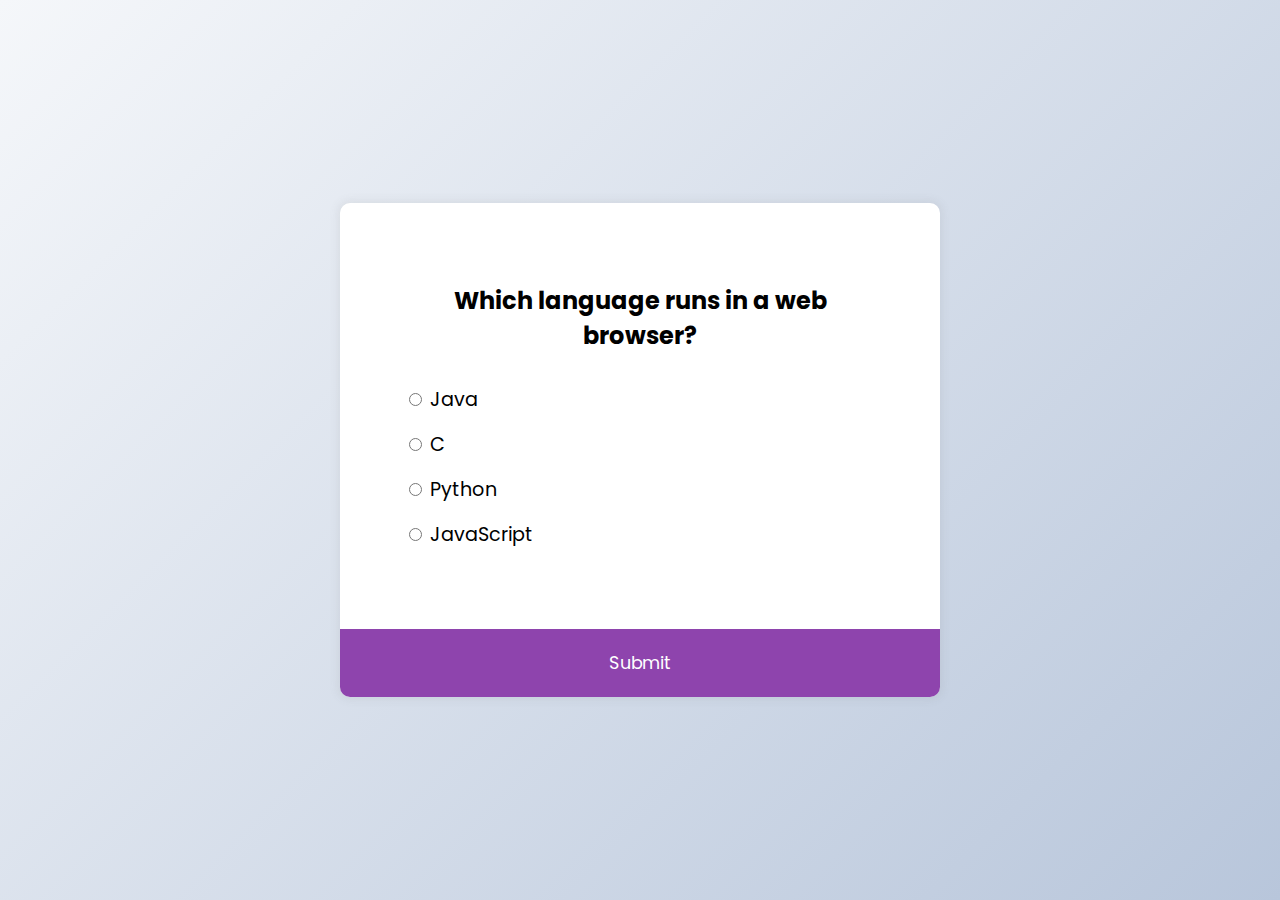
<file: Micro_project/quize-app/index.html>
<!DOCTYPE html>
<html lang="en">
  <head>
    <meta charset="UTF-8" />
    <meta name="viewport" content="width=device-width, initial-scale=1.0" />
    <link rel="stylesheet" href="style.css" />
    <title>Quiz App</title>
  </head>
  <body>
    <div class="quiz-container" id="quiz">
      <div class="quiz-header">
        <h2 id="question">Question text</h2>
        <ul>
          <li>
            <input type="radio" name="answer" id="a" class="answer">
            <label for="a" id="a_text">Question</label>
          </li>

          <li>
            <input type="radio" name="answer" id="b" class="answer">
            <label for="b" id="b_text">Question</label>
          </li>

          <li>
            <input type="radio" name="answer" id="c" class="answer">
            <label for="c" id="c_text">Question</label>
          </li>

          <li>
            <input type="radio" name="answer" id="d" class="answer">
            <label for="d" id="d_text">Question</label>
          </li>
        </ul>
      </div>
      <button id="submit">Submit</button>
    </div>
    <script src="script.js"></script>
  </body>
</html>
</file>
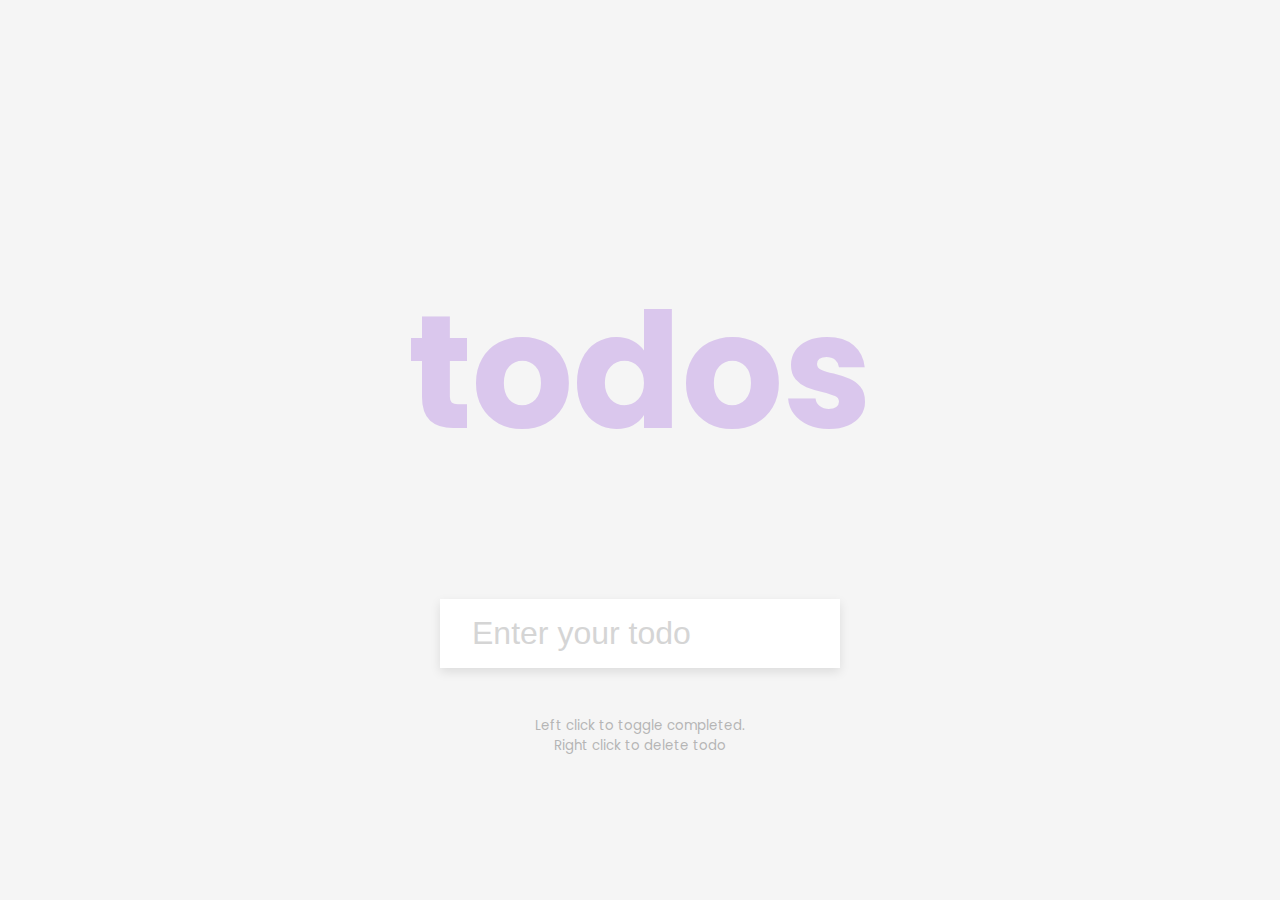
<file: Micro_project/todo-list/index.html>
<!DOCTYPE html>
<html lang="en">
  <head>
    <meta charset="UTF-8" />
    <meta name="viewport" content="width=device-width, initial-scale=1.0" />
    <link rel="stylesheet" href="style.css" />
    <title>Todo List</title>
  </head>
  <body>
    <h1>todos</h1>
    <form id="form">
      <input type="text" class="input" id="input" placeholder="Enter your todo" autocomplete="off">

      <ul class="todos" id="todos"></ul>
    </form>
    <small>Left click to toggle completed. <br> Right click to delete todo</small>

    <script src="script.js"></script>
  </body>
</html>
</file>
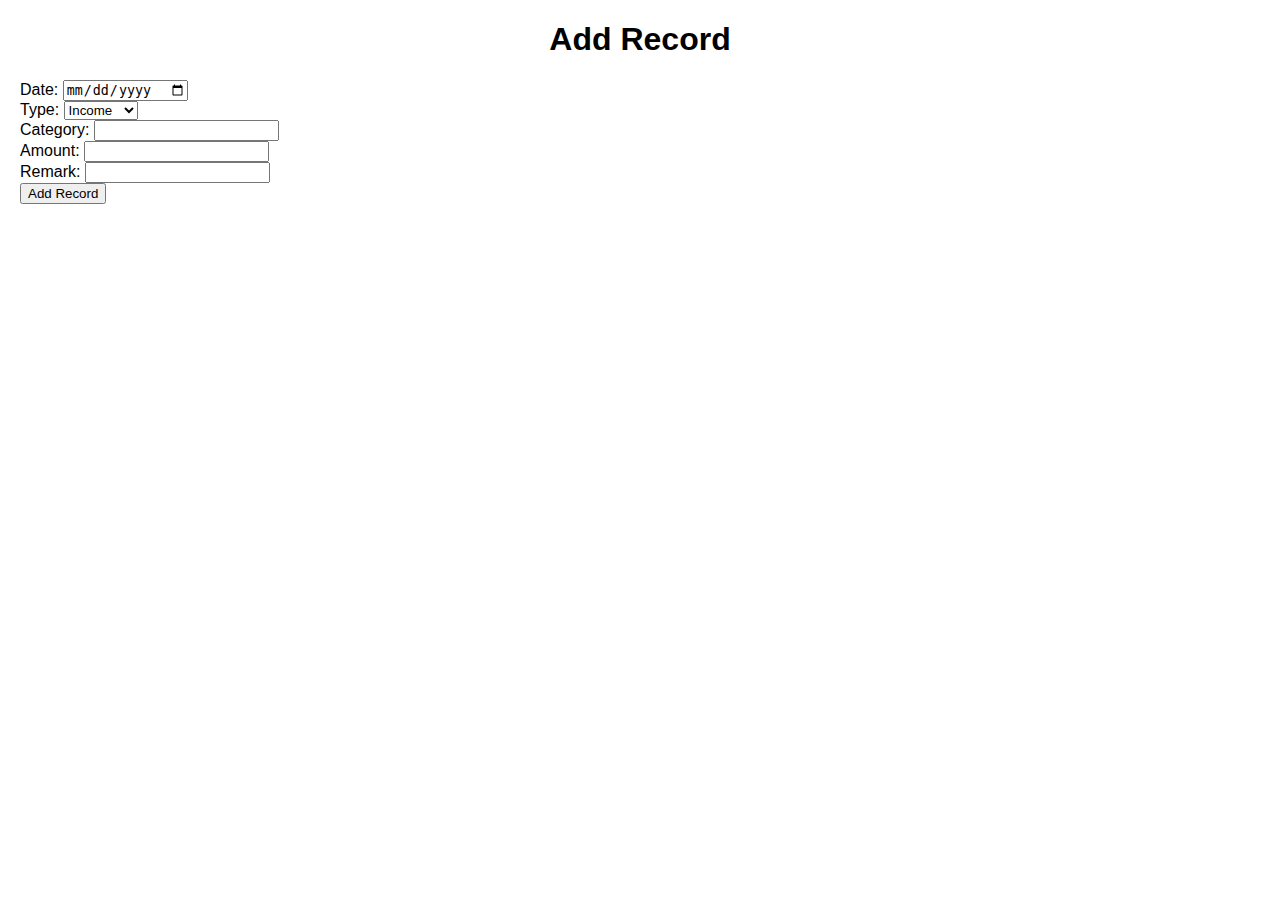
<file: Micro_project/Exp. web version/add-record.html>
<!DOCTYPE html>
<html lang="en">
<head>
    <meta charset="UTF-8">
    <meta name="viewport" content="width=device-width, initial-scale=1.0">
    <title>Add Record</title>
    <link rel="stylesheet" href="style.css">
</head>
<body>
    <h1>Add Record</h1>
    <form id="add-record-form">
        <label>Date: <input type="date" id="date"></label><br>
        <label>Type: 
            <select id="type">
                <option value="income">Income</option>
                <option value="expense">Expense</option>
            </select>
        </label><br>
        <label>Category: <input type="text" id="category"></label><br>
        <label>Amount: <input type="number" id="amount"></label><br>
        <label>Remark: <input type="text" id="remark"></label><br>
        <button type="submit">Add Record</button>
    </form>
    <script src="script.js"></script>
    <script>
        document.getElementById('add-record-form').addEventListener('submit', function(event) {
            event.preventDefault();
            const record = {
                id: generateUniqueId(),
                date: document.getElementById('date').value,
                type: document.getElementById('type').value,
                category: document.getElementById('category').value,
                amount: document.getElementById('amount').value,
                remark: document.getElementById('remark').value
            };
            saveRecord(record);
            alert('Record added successfully!');
            this.reset();
        });
    </script>
</body>
</html>
</file>
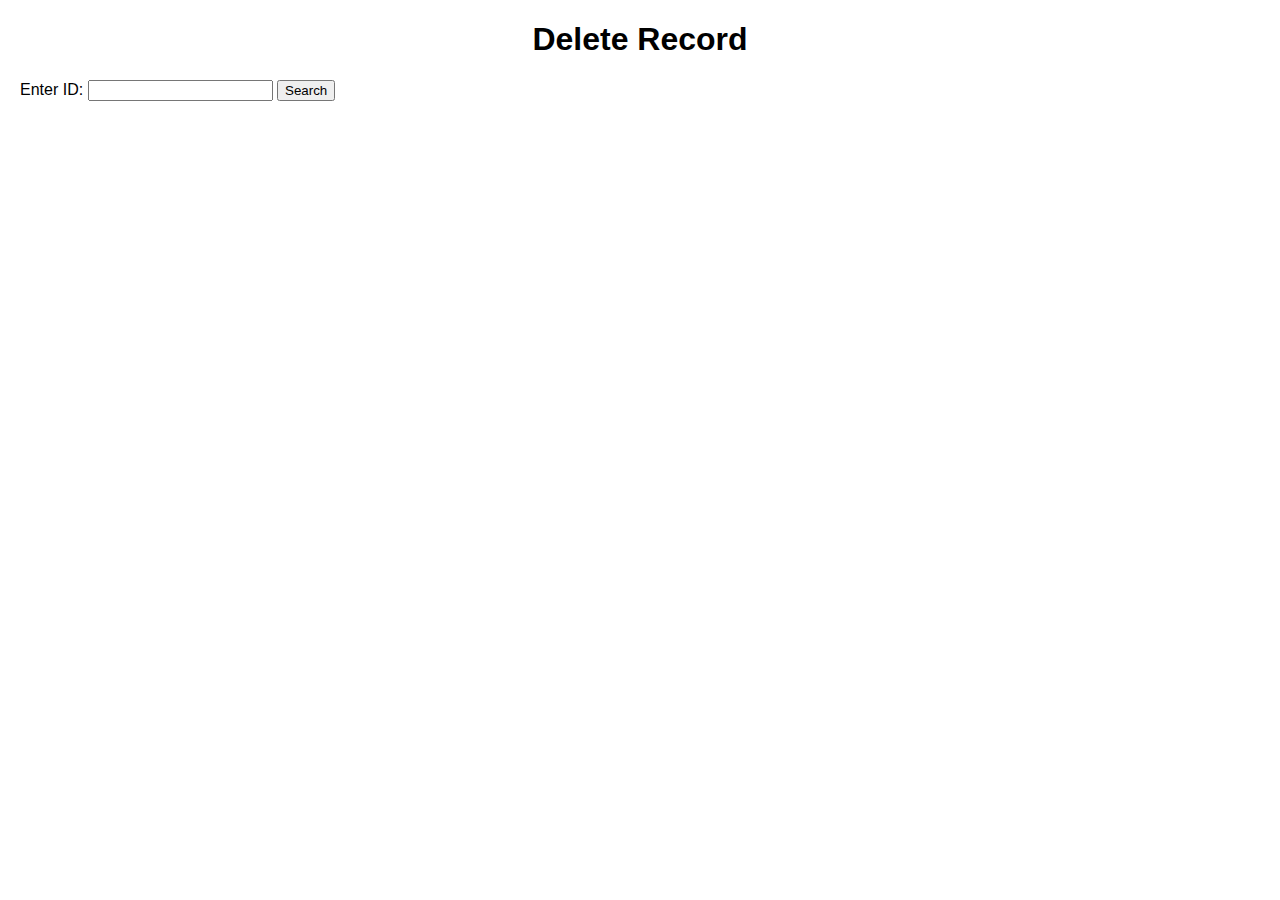
<file: Micro_project/Exp. web version/delete-record.html>
<!DOCTYPE html>
<html lang="en">
<head>
    <meta charset="UTF-8">
    <meta name="viewport" content="width=device-width, initial-scale=1.0">
    <title>Delete Record</title>
    <link rel="stylesheet" href="style.css">
</head>
<body>
    <h1>Delete Record</h1>
    <form id="delete-id-form">
        <label>Enter ID: <input type="number" id="delete-id"></label>
        <button type="submit">Search</button>
    </form>
    <div id="delete-form" style="display:none;">
        <p>Are you sure you want to delete this record?</p>
        <form id="delete-record-form">
            <label>Date: <input type="date" id="delete-date" disabled></label><br>
            <label>Type: <input type="text" id="delete-type" disabled></label><br>
            <label>Category: <input type="text" id="delete-category" disabled></label><br>
            <label>Amount: <input type="number" id="delete-amount" disabled></label><br>
            <label>Remark: <input type="text" id="delete-remark" disabled></label><br>
            <button type="submit">Delete</button>
            <button type="button" id="cancel-delete">Cancel</button>
        </form>
    </div>
    <script src="script.js"></script>
    <script>
        let recordToDelete = null;

        document.getElementById('delete-id-form').addEventListener('submit', function(event) {
            event.preventDefault();
            const deleteId = parseInt(document.getElementById('delete-id').value);
            const records = getRecords();
            recordToDelete = records.find(record => record.id === deleteId);
            if (recordToDelete) {
                document.getElementById('delete-date').value = recordToDelete.date;
                document.getElementById('delete-type').value = recordToDelete.type;
                document.getElementById('delete-category').value = recordToDelete.category;
                document.getElementById('delete-amount').value = recordToDelete.amount;
                document.getElementById('delete-remark').value = recordToDelete.remark;
                document.getElementById('delete-form').style.display = 'block';
            } else {
                alert('Record not found');
            }
        });

        document.getElementById('delete-record-form').addEventListener('submit', function(event) {
            event.preventDefault();
            if (recordToDelete) {
                deleteRecord(recordToDelete.id);
                alert('Record deleted successfully!');
                document.getElementById('delete-form').style.display = 'none';
            }
        });

        document.getElementById('cancel-delete').addEventListener('click', function() {
            document.getElementById('delete-form').style.display = 'none';
        });
    </script>
</body>
</html>
</file>
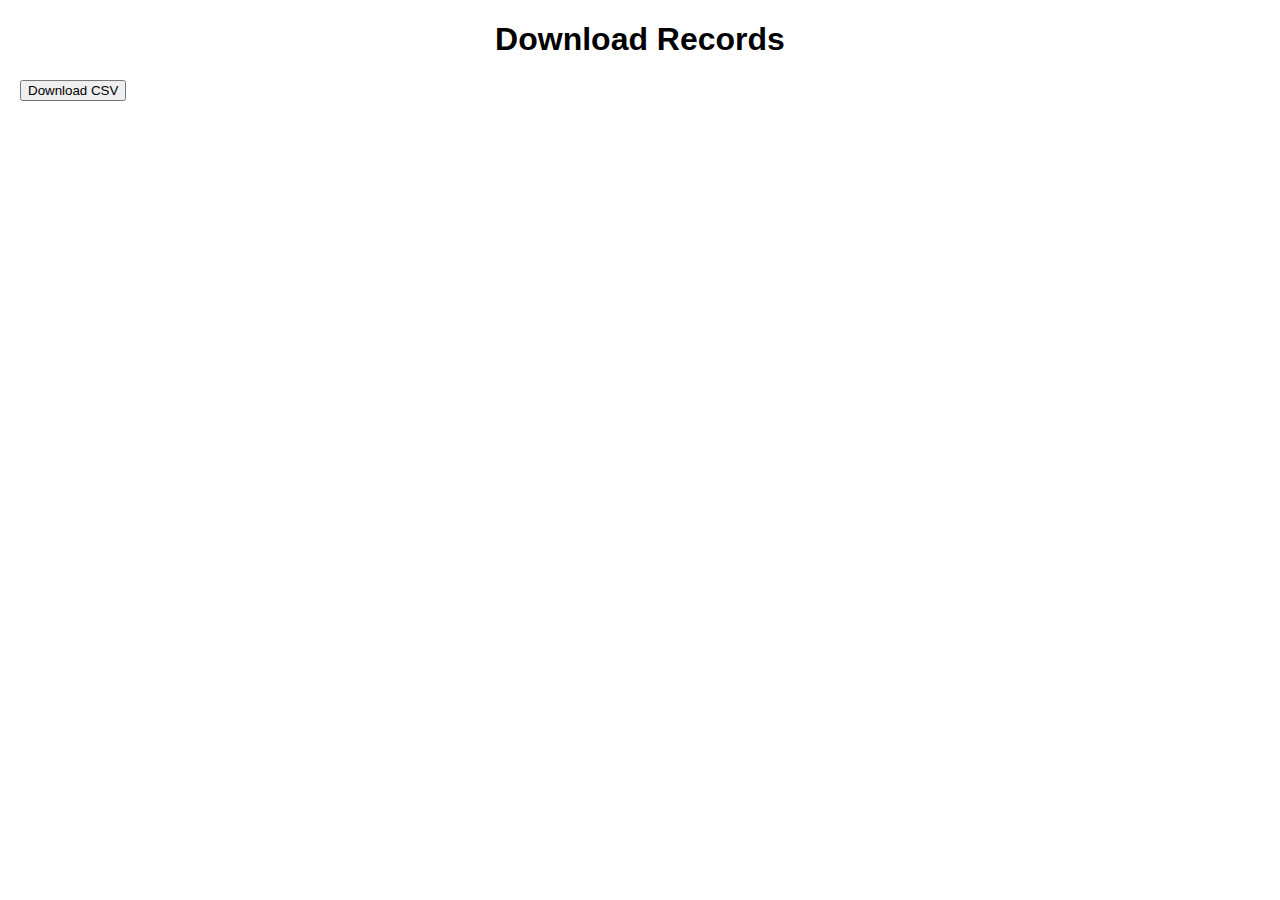
<file: Micro_project/Exp. web version/download-record.html>
<!DOCTYPE html>
<html lang="en">
<head>
    <meta charset="UTF-8">
    <meta name="viewport" content="width=device-width, initial-scale=1.0">
    <title>Download Records</title>
    <link rel="stylesheet" href="style.css">
</head>
<body>
    <h1>Download Records</h1>
    <button id="download-button">Download CSV</button>
    <script src="script.js"></script>
    <script>
        document.getElementById('download-button').addEventListener('click', function() {
            downloadRecords();
        });
    </script>
</body>
</html>
</file>
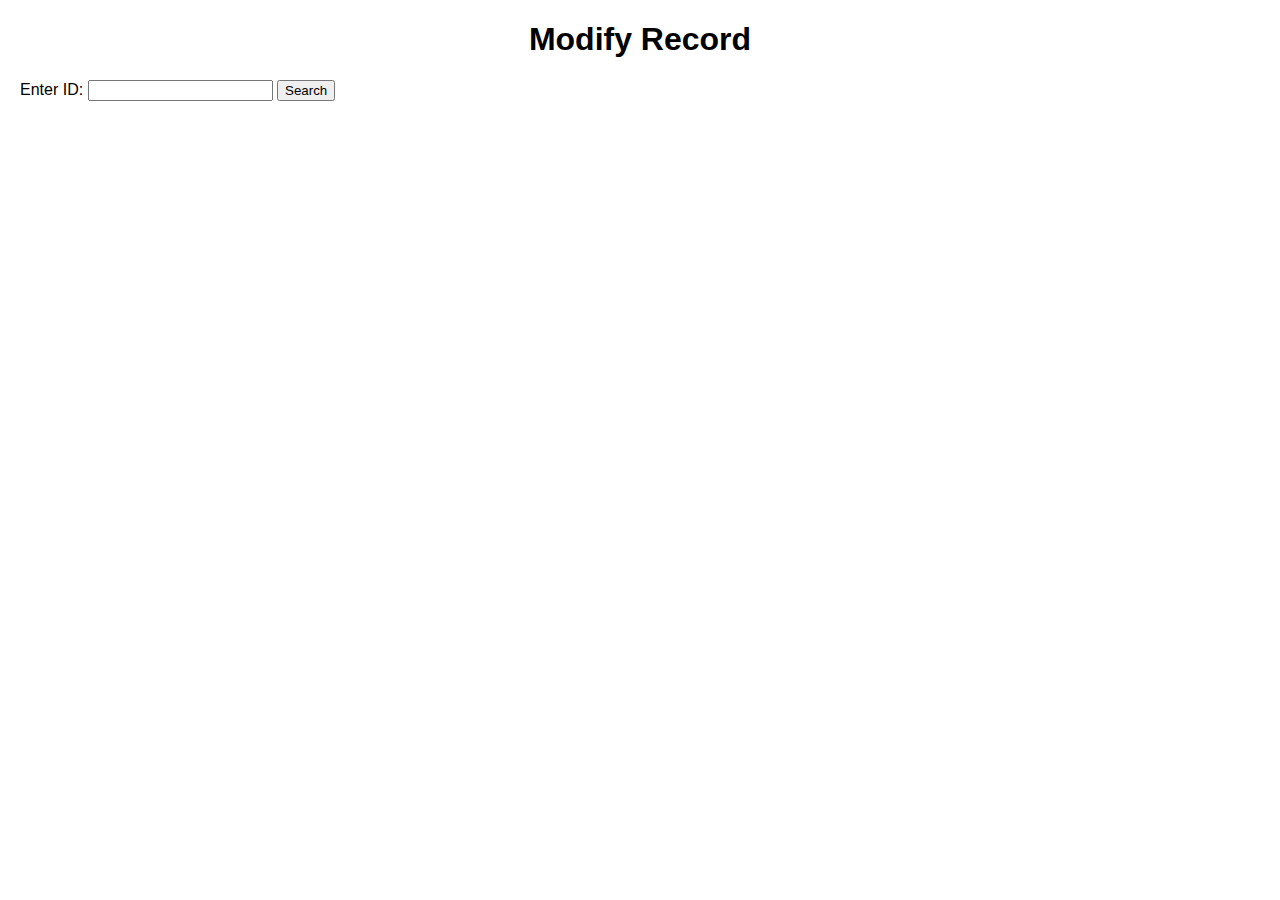
<file: Micro_project/Exp. web version/modify-record.html>
<!DOCTYPE html>
<html lang="en">
<head>
    <meta charset="UTF-8">
    <meta name="viewport" content="width=device-width, initial-scale=1.0">
    <title>Modify Record</title>
    <link rel="stylesheet" href="style.css">
</head>
<body>
    <h1>Modify Record</h1>
    <form id="search-id-form">
        <label>Enter ID: <input type="number" id="search-id"></label>
        <button type="submit">Search</button>
    </form>
    <div id="modify-form" style="display:none;">
        <form id="modify-record-form">
            <label>Date: <input type="date" id="modify-date"></label><br>
            <label>Type: 
                <select id="modify-type">
                    <option value="income">Income</option>
                    <option value="expense">Expense</option>
                </select>
            </label><br>
            <label>Category: <input type="text" id="modify-category"></label><br>
            <label>Amount: <input type="number" id="modify-amount"></label><br>
            <label>Remark: <input type="text" id="modify-remark"></label><br>
            <button type="submit">Save</button>
            <button type="button" id="cancel">Cancel</button>
        </form>
    </div>
    <script src="script.js"></script>
    <script>
        let currentRecord = null;

        document.getElementById('search-id-form').addEventListener('submit', function(event) {
            event.preventDefault();
            const searchId = parseInt(document.getElementById('search-id').value);
            const records = getRecords();
            currentRecord = records.find(record => record.id === searchId);
            if (currentRecord) {
                document.getElementById('modify-date').value = currentRecord.date;
                document.getElementById('modify-type').value = currentRecord.type;
                document.getElementById('modify-category').value = currentRecord.category;
                document.getElementById('modify-amount').value = currentRecord.amount;
                document.getElementById('modify-remark').value = currentRecord.remark;
                document.getElementById('modify-form').style.display = 'block';
            } else {
                alert('Record not found');
            }
        });

        document.getElementById('modify-record-form').addEventListener('submit', function(event) {
            event.preventDefault();
            if (currentRecord) {
                currentRecord.date = document.getElementById('modify-date').value;
                currentRecord.type = document.getElementById('modify-type').value;
                currentRecord.category = document.getElementById('modify-category').value;
                currentRecord.amount = document.getElementById('modify-amount').value;
                currentRecord.remark = document.getElementById('modify-remark').value;
                updateRecord(currentRecord);
                alert('Record updated successfully!');
                document.getElementById('modify-form').style.display = 'none';
            }
        });

        document.getElementById('cancel').addEventListener('click', function() {
            document.getElementById('modify-form').style.display = 'none';
        });
    </script>
</body>
</html>
</file>
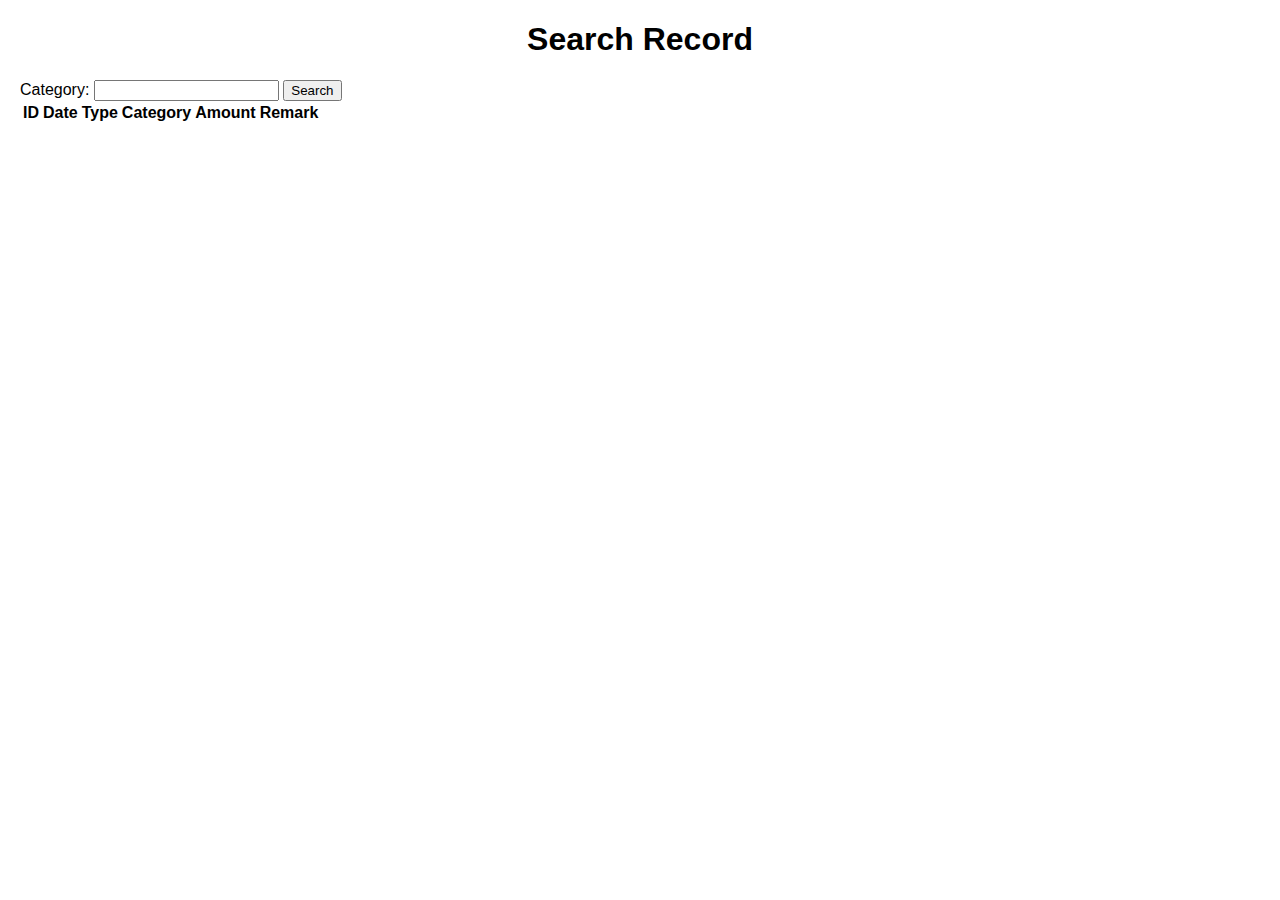
<file: Micro_project/Exp. web version/search-record.html>
<!DOCTYPE html>
<html lang="en">
<head>
    <meta charset="UTF-8">
    <meta name="viewport" content="width=device-width, initial-scale=1.0">
    <title>Search Record</title>
    <link rel="stylesheet" href="style.css">
</head>
<body>
    <h1>Search Record</h1>
    <form id="search-form">
        <label>Category: <input type="text" id="search-category"></label>
        <button type="submit">Search</button>
    </form>
    <table id="search-results">
        <thead>
            <tr>
                <th>ID</th>
                <th>Date</th>
                <th>Type</th>
                <th>Category</th>
                <th>Amount</th>
                <th>Remark</th>
            </tr>
        </thead>
        <tbody></tbody>
    </table>
    <script src="script.js"></script>
    <script>
        document.getElementById('search-form').addEventListener('submit', function(event) {
            event.preventDefault();
            const searchCategory = document.getElementById('search-category').value.toLowerCase();
            const records = getRecords();
            const filteredRecords = records.filter(record => record.category.toLowerCase() === searchCategory);
            const resultsTableBody = document.querySelector('#search-results tbody');
            resultsTableBody.innerHTML = '';
            filteredRecords.forEach(record => {
                const row = `<tr>
                                <td>${record.id}</td>
                                <td>${record.date}</td>
                                <td>${record.type}</td>
                                <td>${record.category}</td>
                                <td>${record.amount}</td>
                                <td>${record.remark}</td>
                            </tr>`;
                resultsTableBody.innerHTML += row;
            });
        });
    </script>
</body>
</html>
</file>
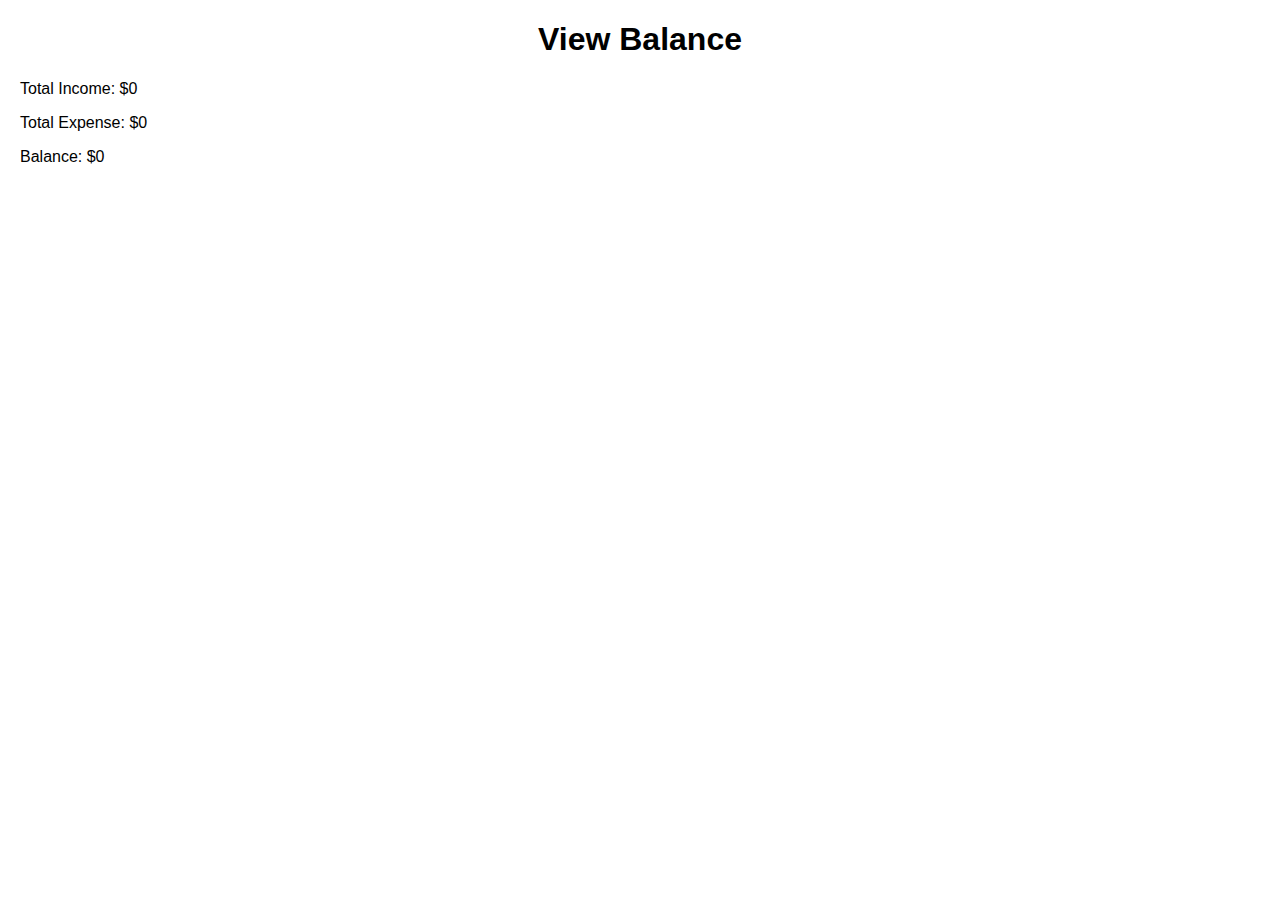
<file: Micro_project/Exp. web version/view-balance.html>
<!DOCTYPE html>
<html lang="en">
<head>
    <meta charset="UTF-8">
    <meta name="viewport" content="width=device-width, initial-scale=1.0">
    <title>View Balance</title>
    <link rel="stylesheet" href="style.css">
</head>
<body>
    <h1>View Balance</h1>
    <div id="balance-info"></div>
    <script src="script.js"></script>
    <script>
        const balance = calculateBalance();
        document.getElementById('balance-info').innerHTML = `
            <p>Total Income: $${balance.income}</p>
            <p>Total Expense: $${balance.expense}</p>
            <p>Balance: $${balance.balance}</p>
        `;
    </script>
</body>
</html>
</file>
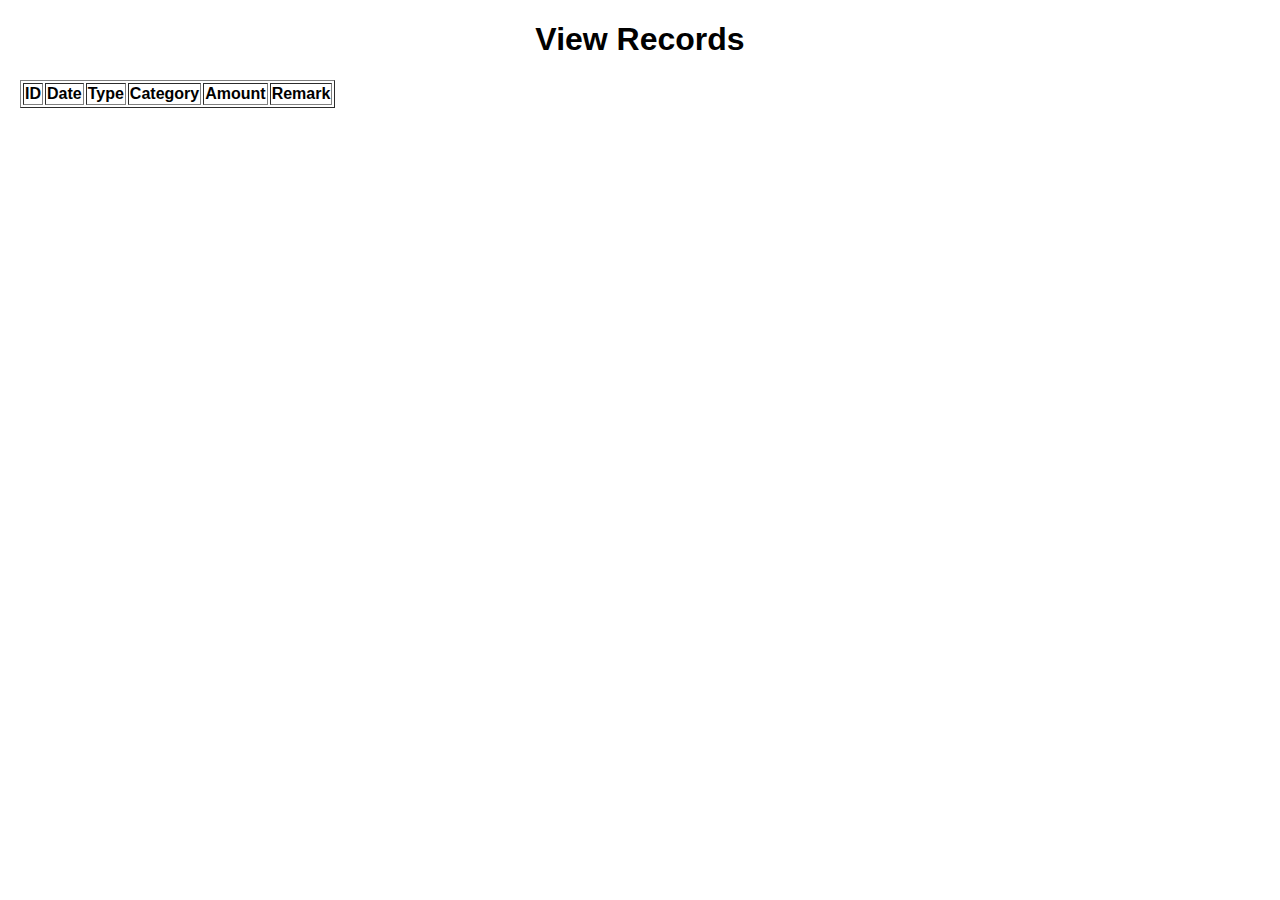
<file: Micro_project/Exp. web version/view-records.html>
<!DOCTYPE html>
<html lang="en">
<head>
    <meta charset="UTF-8">
    <meta name="viewport" content="width=device-width, initial-scale=1.0">
    <title>View Records</title>
    <link rel="stylesheet" href="style.css">
</head>
<body>
    <h1>View Records</h1>
    <table id="records-table" border="1">
        <thead>
            <tr>
                <th>ID</th>
                <th>Date</th>
                <th>Type</th>
                <th>Category</th>
                <th>Amount</th>
                <th>Remark</th>
            </tr>
        </thead>
        <tbody></tbody>
    </table>
    <script src="script.js"></script>
    <script>
        const records = getRecords();
        const tableBody = document.querySelector('#records-table tbody');
        records.forEach(record => {
            const row = `<tr>
                            <td>${record.id}</td>
                            <td>${record.date}</td>
                            <td>${record.type}</td>
                            <td>${record.category}</td>
                            <td>${record.amount}</td>
                            <td>${record.remark}</td>
                         </tr>`;
            tableBody.innerHTML += row;
        });
    </script>
</body>
</html>
</file>
<file: Micro_project/quize-app/style.css>
@import url('https://fonts.googleapis.com/css2?family=Poppins:wght@200;400&display=swap');

* {
  box-sizing: border-box;
}

body {
  background-color: #b8c6db;
  background-image: linear-gradient(315deg, #b8c6db 0%, #f5f7fa 100%);
  font-family: 'Poppins', sans-serif;
  display: flex;
  align-items: center;
  justify-content: center;
  height: 100vh;
  overflow: hidden;
  margin: 0;
}

.quiz-container {
  background-color: #fff;
  border-radius: 10px;
  box-shadow: 0 0 10px 2px rgba(100, 100, 100, 0.1);
  width: 600px;
  overflow: hidden;
}

.quiz-header {
  padding: 4rem;
}

h2 {
  padding: 1rem;
  text-align: center;
  margin: 0;
}

ul {
  list-style-type: none;
  padding: 0;
}

ul li {
  font-size: 1.2rem;
  margin: 1rem 0;
}

ul li label {
  cursor: pointer;
}

button {
  background-color: #8e44ad;
  color: #fff;
  border: none;
  display: block;
  width: 100%;
  cursor: pointer;
  font-size: 1.1rem;
  font-family: inherit;
  padding: 1.3rem;
}

button:hover {
  background-color: #732d91;
}

button:focus {
  outline: none;
  background-color: #5e3370;
}
</file>
<file: Micro_project/todo-list/style.css>
@import url('https://fonts.googleapis.com/css2?family=Poppins:wght@200;400&display=swap');

* {
  box-sizing: border-box;
}

body {
  background-color: #f5f5f5;
  color: #444;
  font-family: 'Poppins', sans-serif;
  display: flex;
  flex-direction: column;
  align-items: center;
  justify-content: center;
  height: 100vh;
  margin: 0;
}

h1 {
  color: rgb(179, 131, 226);
  font-size: 10rem;
  text-align: center;
  opacity: 0.4;
}

form {
  box-shadow: 0 4px 10px rgba(0, 0, 0, 0.1);
  max-width: 100%;
  width: 400px;
}

.input {
  border: none;
  color: #444;
  font-size: 2rem;
  padding: 1rem 2rem;
  display: block;
  width: 100%;
}

.input::placeholder {
  color: #d5d5d5;
}

.input:focus {
  outline-color: rgb(179, 131, 226);
}

.todos {
  background-color: #fff;
  padding: 0;
  margin: 0;
  list-style-type: none;
}

.todos li {
  border-top: 1px solid #e5e5e5;
  cursor: pointer;
  font-size: 1.5rem;
  padding: 1rem 2rem;
}

.todos li.completed {
  color: #b6b6b6;
  text-decoration: line-through;
}

small {
  color: #b5b5b5;
  margin-top: 3rem;
  text-align: center;
}
</file>
<file: Micro_project/Exp. web version/style.css>
body {
    font-family: Arial, sans-serif;
    margin: 20px;
}

h1 {
    text-align: center;
}

nav ul {
    list-style-type: none;
    padding: 0;
}

nav ul li {
    margin: 10px 0;
}

nav ul li a {
    text-decoration: none;
    padding: 10px;
    background-color: #007BFF;
    color: white;
    border-radius: 5px;
}

nav ul li a:hover {
    background-color: #0056b3;
}
</file>
